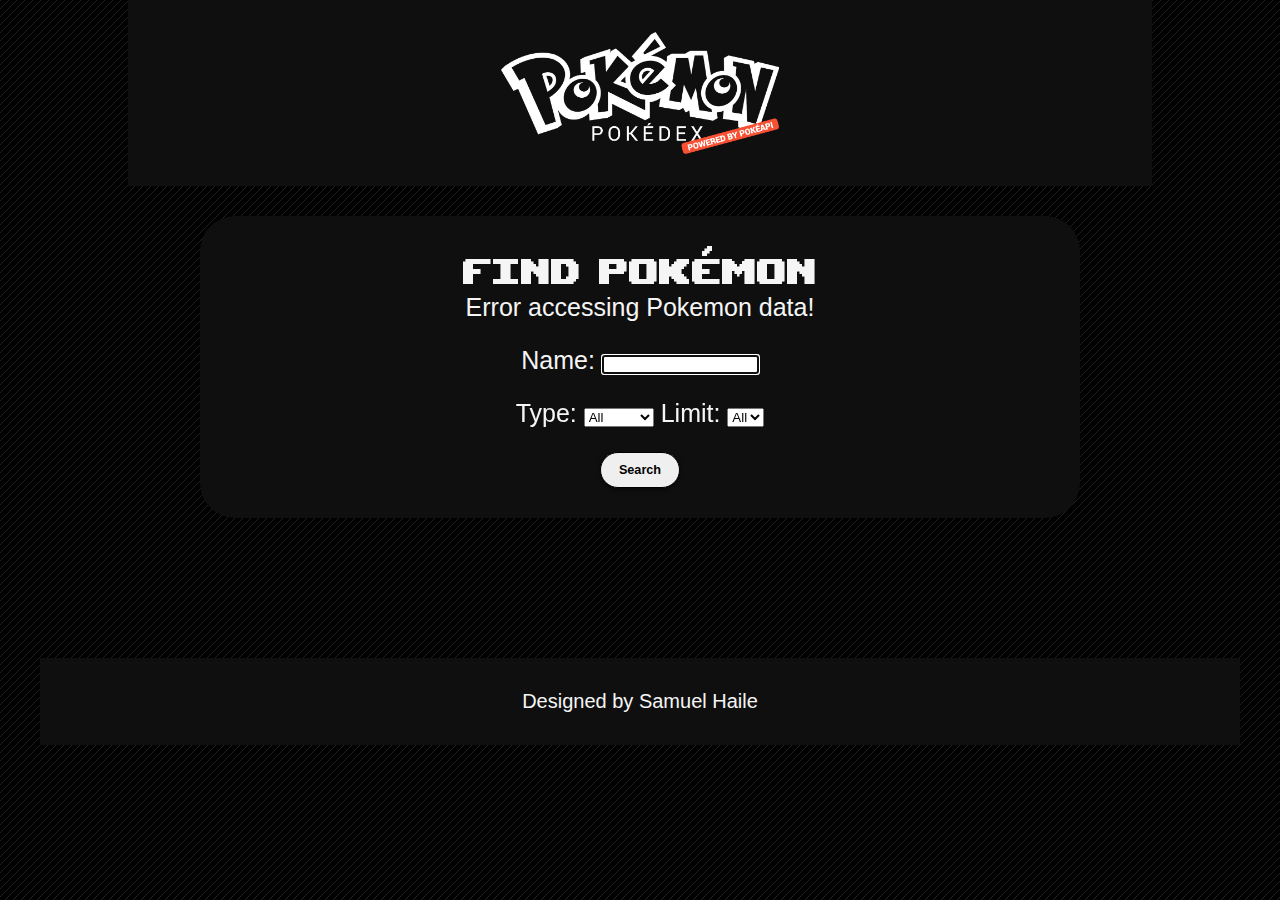
<file: index.html>
<!DOCTYPE html>
<html lang="en">

<head>
  <meta charset="utf-8">
  <link rel="stylesheet" type="text/css" href="styles/style.css">
  <script src="js/main.js"></script>
  <title>Pokédex</title>
</head>

<body>
  <main id="page">

    <header>
      <img id="logo" src="media/images/pokemon.png" title="Pokémon Logo">
    </header>

    <section>
      <h1>Find Pokémon</h1>
      <div id="content">
        <p id="result"></p>
        <div id="search">
          <br>
          <p>Name: <input id="searchBar" type="text" size="17" maxlength="17" autofocus=""></p>
          <div id="filters">
            <br>
            <p>Type:
              <select id="type">
                <option value="1">Normal</option>
                <option value="2">Fighting</option>
                <option value="3">Flying</option>
                <option value="4">Poison</option>
                <option value="5">Ground</option>
                <option value="6">Rock</option>
                <option value="7">Bug</option>
                <option value="8">Ghost</option>
                <option value="9">Steel</option>
                <option value="10">Fire</option>
                <option value="11">Water</option>
                <option value="12">Grass</option>
                <option value="13">Electric</option>
                <option value="14">Psychic</option>
                <option value="15">Ice</option>
                <option value="16">Dragon</option>
                <option value="17">Dark</option>
                <option value="18">Fairy</option>
                <option value="all" selected="">All</option>
              </select>
              Limit:
              <select id="limit">
                <option value="5">5</option>
                <option value="10">10</option>
                <option value="25">25</option>
                <option value="50">50</option>
                <option value="all" selected="">All</option>
              </select>
            </p>
            <br>
            <button type="button" id="submit">Search</button>
          </div>
        </div>
      </div>
    </section>

    <div id="info"></div>

    <footer>
      <p>Designed by Samuel Haile </p>
    </footer>

  </main>
</body>

</html>
</file>
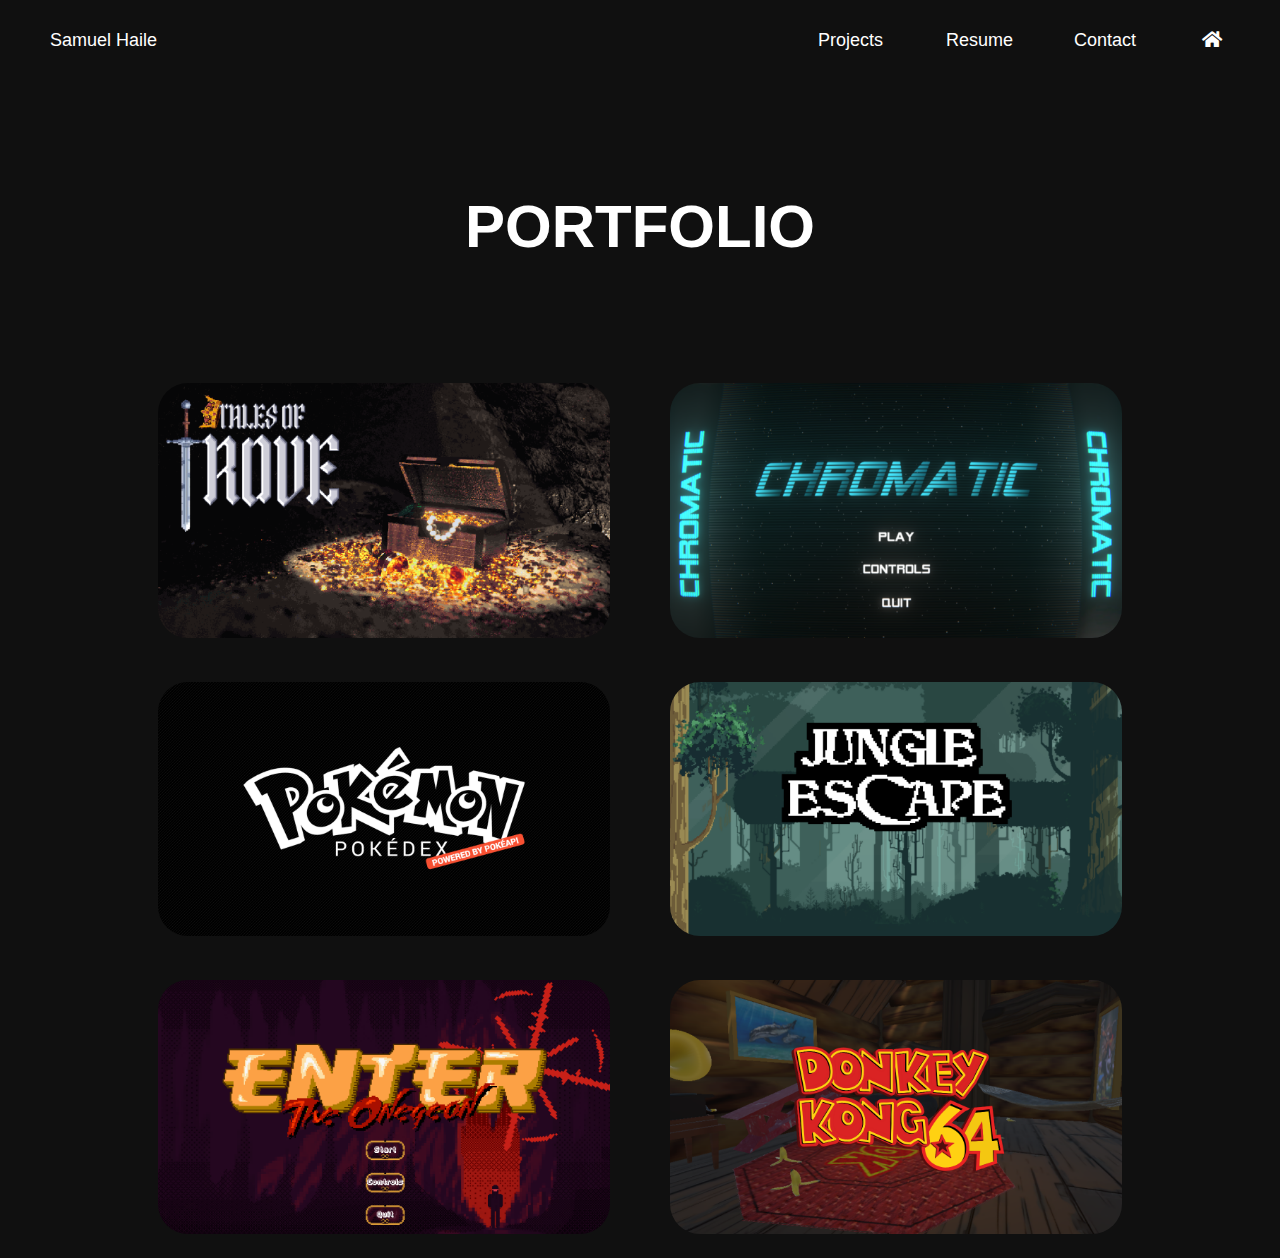
<file: PortfolioWebsite/Portfolio/portfolio.html>
<!DOCTYPE html>
<html lang="en">

<head>
    <meta charset="UTF-8">
    <meta http-equiv="X-UA-Compatible" content="IE=edge">
    <meta name="viewport" content="width=device-width, initial-scale=1.0">
    <link rel="stylesheet" href="https://cdnjs.cloudflare.com/ajax/libs/font-awesome/5.15.4/css/all.min.css"
        integrity="sha512-1ycn6IcaQQ40/MKBW2W4Rhis/DbILU74C1vSrLJxCq57o941Ym01SwNsOMqvEBFlcgUa6xLiPY/NS5R+E6ztJQ=="
        crossorigin="anonymous" referrerpolicy="no-referrer" />
    <link rel="stylesheet" href="../css/smallNav.css">
    <link rel="stylesheet" href="../css/portfolioStyle.css">
    <link rel="stylesheet" href="../css/fontStyle.css">
    <script src="../js/main.js"></script>
    <title>Projects</title>
</head>

<body>

    <!--
    <div id="light" class="white_content"><a href="javascript:void(0)"
        onclick="document.getElementById('light').style.display='none';document.getElementById('fade').style.display='none';">X</a>
        <div id="proj1">
            <h1>Tales Of Trove</h1>
            <p>Genre: Adventure, Platform, Exploration</p>
            <a href="Project1/proj1.html"> See More!</a>
        </div>
        <div id="fade" class="black_overlay"></div>
    </div> -->

    <!-- #region NavBar for Phones-->
    <div id="mySidepanel" class="sidepanel">
        <a href="javascript:void(0)" class="closebtn" onclick="closeNav()">×</a>
        <div class="five"><a href="../index.html"><i class="fa fa-home"></i></a></div>
        <div class="three"><a href="../media/Haile_Samuel_Resume.pdf">Resume</a></div>
        <div class="four"><a href="../Contact/contact.html">Contact</a></div>
    </div>

    <div class="headers">
        <div>
            <h3 style="padding: 14px 10px;">Samuel Haile</h3>
        </div>
        <div><button class="openbtn" onclick="openNav()">☰</button> </div>
    </div>
    <!-- #endregion -->

    <div class="container">

        <div class="links">
            <div class="one">Samuel Haile</div>
            <div class="two"><a href="portfolio.html">Projects</a></div>
            <div class="three"><a href="../media/Haile_Samuel_Resume.pdf">Resume</a></div>
            <div class="four"><a href="../Contact/contact.html">Contact</a></div>
            <div class="five"><a href="../index.html"><i class="fa fa-home"></i></a></div>
        </div>

        <h1>PORTFOLIO</h1>

        <!-- #region Project 1 & 2-->
        <div class="project">
            <div class="div1">
                <div class="img__wrap">
                    <img class="img__img" src="project1/media/Game1/TitleScreen.png" />
                    <a href="project1/proj1.html">
                        <p class="img__description"> <span style="font-family: 'Pekora';"> Game
                            </span>
                            <br>
                            Tales of Trove
                        </p>
                    </a>
                </div>
            </div>
            <div class="div2">
                <div class="img__wrap">
                    <img class="img__img" src="project2/media/Game2/TitleScreen.png" />
                    <a href="project2/proj2.html">
                        <p class="img__description"> <span style="font-family: 'Pekora';"> Game
                            </span>
                            <br>
                            Chromatic
                        </p>
                    </a>
                </div>
            </div>
        </div>
        <!-- #endregion -->

        <!-- #region Project 3 & 4-->
        <div class="project">
            <div class="div1">
                <div class="img__wrap">
                    <img class="img__img" src="project3/media/TitleScreen.png" />
                    <a href="project3/proj3.html">
                        <p class="img__description"> <span style="font-family: 'Pekora';"> Web App
                            </span>
                            <br>
                            Pokedex API
                        </p>
                    </a>
                </div>
            </div>
            <div class="div2">
                <div class="img__wrap">
                    <img class="img__img" src="project4/media/TitleScreen.png" />
                    <a href="project4/proj4.html">
                        <p class="img__description"> <span style="font-family: 'Pekora';"> Game </span>
                            <br>
                            Jungle Escape
                        </p>
                    </a>
                </div>
            </div>
        </div>
        <!-- #endregion -->

        <!-- #region Project 5 & 6-->
        <div class="project">
            <div class="div1">
                <div class="img__wrap">
                    <img class="img__img" src="project5/media/TitleScreen.png" />
                    <a href="project5/proj5.html">
                        <p class="img__description"> <span style="font-family: 'Pekora';"> Game
                            </span>
                            <br>
                            Enter the Onegeon
                        </p>
                    </a>
                </div>
            </div>
            <div class="div2">
                <div class="img__wrap">
                    <img class="img__img" src="project6/media/TitleScreen.png" />
                    <a href="project6/proj6.html">
                        <p class="img__description"> <span style="font-family: 'Pekora';"> 3D
                            </span>
                            <br>
                            DK 64 3D Model
                        </p>
                    </a>
                </div>
            </div>
        </div>


        <!-- #endregion -->

        <!-- #region Project 6 & 7
        <div class="project">
            <div class="div1">
                <div class="img__wrap">
                    <a href="https://placeholder.com"><img src="https://via.placeholder.com/1270x720"></a>
                    <a href="#">
                        <p class="img__description"> <span style="font-family: 'Pekora';"> Game
                            </span>
                            <br>
                            Enter the Onegeon
                        </p>
                    </a>
                </div>
            </div>
            <div class="div2">
                <div class="img__wrap">
                    <a href="https://placeholder.com"><img src="https://via.placeholder.com/1270x720"></a>
                    <a href="#">
                        <p class="img__description"> <span style="font-family: 'Pekora';"> Game </span>
                            <br>
                            202 Project2
                        </p>
                    </a>
                </div>
            </div>
        </div>
        #endregion -->
</body>

</html>
</file>
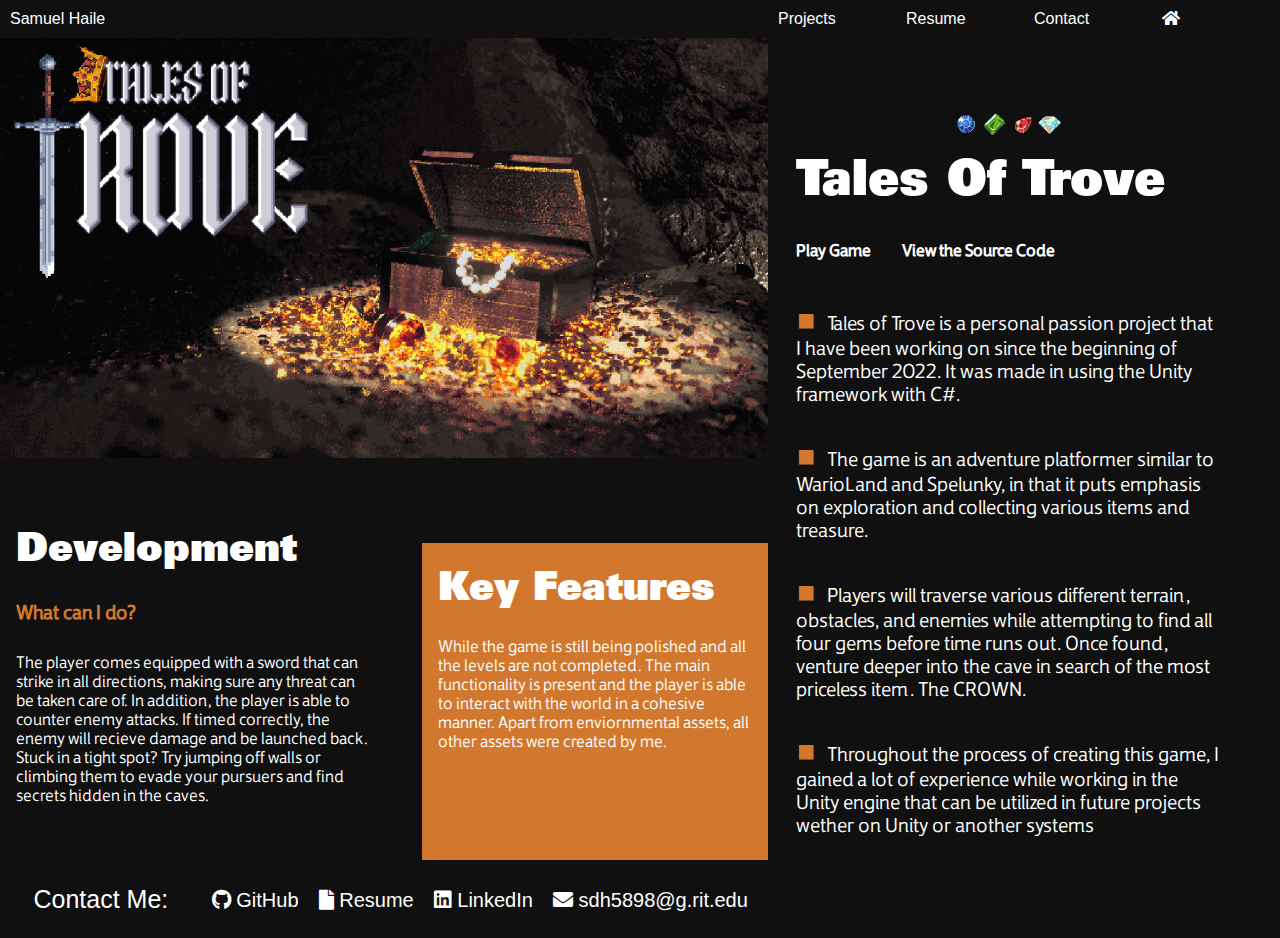
<file: PortfolioWebsite/Portfolio/project1/proj1.html>
<!DOCTYPE html>
<html lang="zxx">

<head>
    <meta charset="UTF-8">
    <meta http-equiv="X-UA-Compatible" content="IE=edge">
    <meta name="viewport" content="width=device-width, initial-scale=1.0">
    <link rel="stylesheet" href="https://cdnjs.cloudflare.com/ajax/libs/font-awesome/5.15.4/css/all.min.css"
        integrity="sha512-1ycn6IcaQQ40/MKBW2W4Rhis/DbILU74C1vSrLJxCq57o941Ym01SwNsOMqvEBFlcgUa6xLiPY/NS5R+E6ztJQ=="
        crossorigin="anonymous" referrerpolicy="no-referrer" />
    <link rel="stylesheet" href="proj1Style.css">
    <link rel="stylesheet" href="../../css/smallNav.css">
    <link rel="stylesheet" href="../../css/fontStyle.css">
    <script src="../../js/main.js"></script>
    <title>TalesOfTrove</title>


</head>

<body>

    <!--#region Smaller Screen Nav-->
    <div id="mySidepanel" class="sidepanel">
        <a href="javascript:void(0)" class="closebtn" onclick="closeNav()">×</a>
        <div class="five"><a href="../../index.html"><i class="fa fa-home"></i></a></div>
        <a href="../portfolio.html">Projects</a>
        <a href="../../media/Haile_Samuel_Resume.pdf">Resume</a>
        <a href="../../Contact/contact.html">Contact</a>
    </div>
    <div class="headers">
        <div>
            <h3 style="padding-left: 20px;">Samuel Haile</h3>
        </div>
        <div><button class="openbtn" onclick="openNav()">☰</button> </div>
    </div>
    <!-- #endregion -->


    <div id="page-container">
        <div id="content-wrap">
            <div class="navigation">
                <div class="one">Samuel Haile</div>
                <div class="two"><a href="../portfolio.html">Projects</a></div>
                <div class="three"><a href="../../media/Haile_Samuel_Resume.pdf">Resume</a></div>
                <div class="four"><a href="../../Contact/contact.html">Contact</a></div>
                <div class="five"><a href="../index.html"><i class="fa fa-home"></i></a></div>
            </div>

            <div id="wrapper">
                <header>
                    <div class="image">
                        <img style="margin-bottom: 20px;" src="media/Game1/TitleScreen.png" alt="Video Game cover art">
                    </div>
                </header>


                <article>
                    <section class id="key_features">
                        <h1>Key Features</h1>
                        <p>While the game is still being polished and all the levels are not completed. The main
                            functionality is present and the player is able to interact with the world in a cohesive
                            manner.
                            Apart
                            from enviornmental assets, all other assets were created by me.</p>
                    </section>
                </article>

                <section>
                    <section class id="development">
                        <div class="articleTwo">
                            <h1>Development</h1>
                            <h3 style="color: rgb(209, 120, 46);">What can I do?</h3>
                            <p>The player comes equipped with a sword that can strike in all directions, making sure any
                                threat
                                can
                                be taken care of. In addition, the player is able to counter enemy attacks. If timed
                                correctly,
                                the
                                enemy will recieve damage and be launched back. Stuck in a tight spot? Try jumping off
                                walls or
                                climbing them to evade your pursuers and find secrets hidden in the caves.</p>
                        </div>
                    </section>
                </section>

                <aside>
                    <img src="media/Game1/gems.png" alt="Image of game collectibles" width="100" height="30">
                    <h1 style="font-size: 50px;">Tales Of Trove</h1>
                    <h4><a href="Pokedex/index.html">Play Game</a> &emsp; <a href="https://github.com/Sam-Haile/PokedexWebsite" target="_blank"> View the Source Code</a>
                    </h4>
                    <ul class="redSquares">
                        <li>Tales of Trove is a personal passion project that I have been working on since the beginning
                            of
                            September 2022. It was made in using the Unity framework with C#.</li><br>
                        <li>The game is an adventure platformer similar to WarioLand and Spelunky, in that it puts
                            emphasis on
                            exploration and collecting various items and treasure.</li><br>
                        <li>Players will traverse various different terrain, obstacles, and enemies while attempting to
                            find all
                            four gems before time runs out. Once found, venture deeper into the cave in search of the
                            most
                            priceless item. The CROWN. </li><br>
                        <li>Throughout the process of creating this game, I gained a lot of experience while working in
                            the
                            Unity engine that can be utilized in future projects wether on Unity or another systems</li>
                        <br>
                    </ul>
                </aside>

            </div>
            
            <footer id="footer">
                <div class="text"><small>Contact Me: </small></div>
                <div class="link1"><a href="https://github.com/Sam-Haile"><i class="fab fa-github"></i>
                        GitHub</a></div>
                <div class="link2"><a href="../../media/Haile_Samuel_Resume.pdf"><i class="fa fa-regular fa-file"></i>
                        Resume</a></div>
                <div class="link3"><a href="https://www.linkedin.com/in/samuel-haile-77140021b/"><i
                            class="fab fa-linkedin"></i></i> LinkedIn</a></div>
                <div class="link4"><a href="mailto:sdh5898@g.rit.edu"><i class="fa fa-solid fa-envelope"></i>
                        sdh5898@g.rit.edu</a></div>
            </footer>
        </div>
    </div>

</body>

</html>
</file>
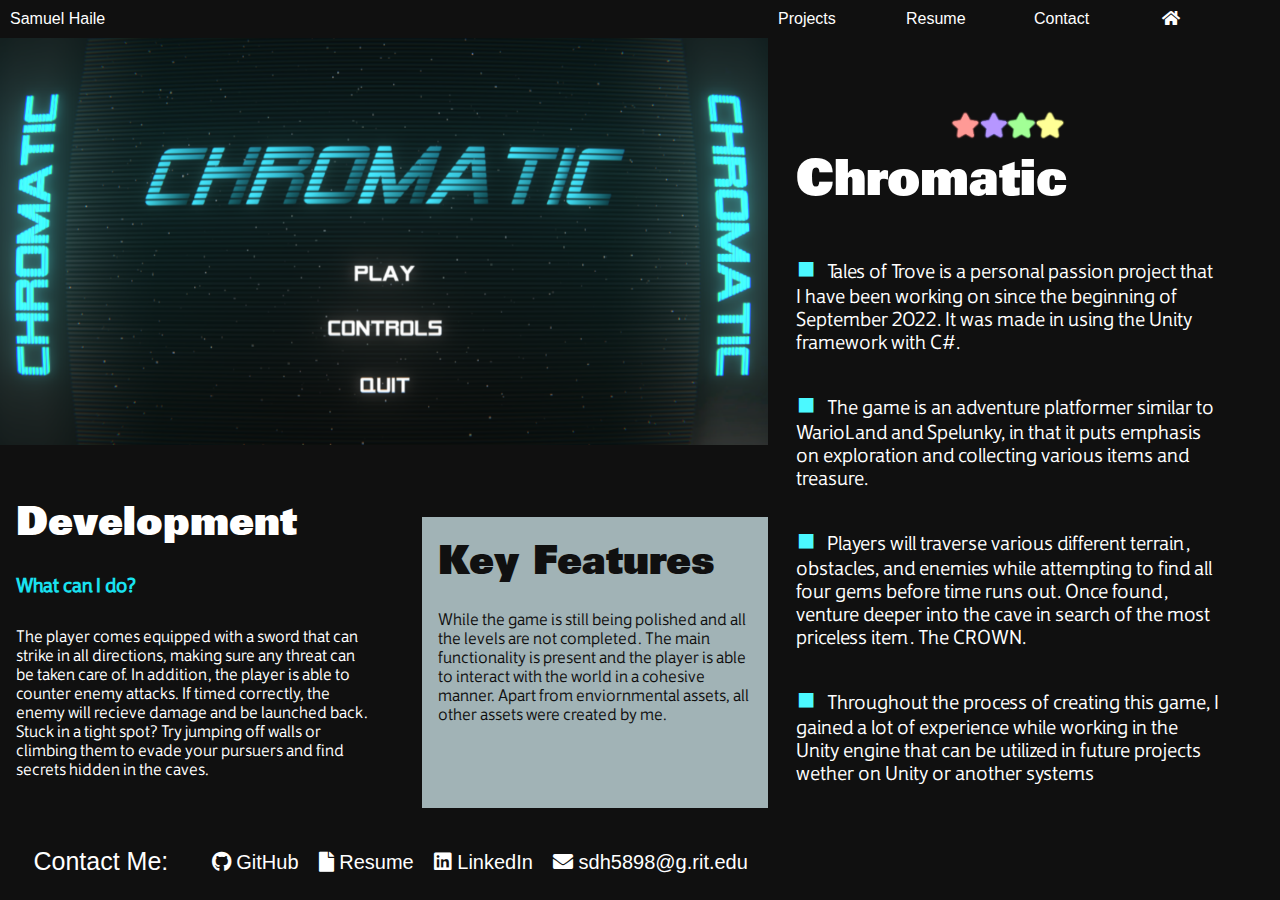
<file: PortfolioWebsite/Portfolio/project2/proj2.html>
<!DOCTYPE html>
<html lang="zxx">

<head>
    <meta charset="UTF-8">
    <meta http-equiv="X-UA-Compatible" content="IE=edge">
    <meta name="viewport" content="width=device-width, initial-scale=1.0">
    <link rel="stylesheet" href="https://cdnjs.cloudflare.com/ajax/libs/font-awesome/5.15.4/css/all.min.css"
        integrity="sha512-1ycn6IcaQQ40/MKBW2W4Rhis/DbILU74C1vSrLJxCq57o941Ym01SwNsOMqvEBFlcgUa6xLiPY/NS5R+E6ztJQ=="
        crossorigin="anonymous" referrerpolicy="no-referrer" />
    <link rel="stylesheet" href="stylesProj2.css">
    <link rel="stylesheet" href="../../css/smallNav.css">
    <link rel="stylesheet" href="../../css/fontStyle.css">
    <script src="../../js/main.js"></script>
    <title>TalesOfTrove</title>


</head>

<body>

    <!--#region Smaller Screen Nav-->
    <div id="mySidepanel" class="sidepanel">
        <a href="javascript:void(0)" class="closebtn" onclick="closeNav()">×</a>
        <a href="../ProjectsPage/project1/index.html">About</a>
        <a href="#">Projects</a>
        <a href="#">Resume</a>
        <a href="#">Contact</a>
    </div>
    <div class="headers">
        <div>
            <h3 style="padding-left: 20px;">Samuel Haile</h3>
        </div>
        <div><button class="openbtn" onclick="openNav()">☰</button> </div>
    </div>
    <!-- #endregion -->

    <div id="page-container">

        <!-- #region Header-->
        <div id="content-wrap">
            <div class="navigation">
                <div class="one">Samuel Haile</div>
                <div class="two"><a href="../portfolio.html">Projects</a></div>
                <div class="three"><a href="../../media/Haile_Samuel_Resume.pdf">Resume</a></div>
                <div class="four"><a href="../../Contact/contact.html">Contact</a></div>
                <div class="five"><a href="../../index.html"><i class="fa fa-home"></i></a></div>
            </div>
            <!-- #endregion -->

            <div id="wrapper">
                <header>
                    <div class="image">
                        <img style="margin-bottom: 20px;" src="media/Game2/TitleScreen.png" alt="Video Game cover art">
                    </div>
                </header>


                <article>
                    <section class id="key_features">
                        <h1>Key Features</h1>
                        <p>While the game is still being polished and all the levels are not completed. The main
                            functionality is present and the player is able to interact with the world in a cohesive
                            manner.
                            Apart
                            from enviornmental assets, all other assets were created by me.</p>
                    </section>
                </article>

                <section>
                    <section class id="development">
                        <div class="articleTwo">
                            <h1>Development</h1>
                            <h3 style="color: rgb(25, 226, 240);">What can I do?</h3>
                            <p>The player comes equipped with a sword that can strike in all directions, making sure any
                                threat
                                can
                                be taken care of. In addition, the player is able to counter enemy attacks. If timed
                                correctly,
                                the
                                enemy will recieve damage and be launched back. Stuck in a tight spot? Try jumping off
                                walls or
                                climbing them to evade your pursuers and find secrets hidden in the caves.</p>
                        </div>
                    </section>
                </section>

                <aside>
                    <img src="media/Game2/gems.png" alt="Image of game collectibles" width="100" height="30">
                    <h1 style="font-size: 50px;">Chromatic</h1>
                    <ul class="redSquares">
                        <li>Tales of Trove is a personal passion project that I have been working on since the beginning
                            of
                            September 2022. It was made in using the Unity framework with C#.</li><br>
                        <li>The game is an adventure platformer similar to WarioLand and Spelunky, in that it puts
                            emphasis on
                            exploration and collecting various items and treasure.</li><br>
                        <li>Players will traverse various different terrain, obstacles, and enemies while attempting to
                            find all
                            four gems before time runs out. Once found, venture deeper into the cave in search of the
                            most
                            priceless item. The CROWN. </li><br>
                        <li>Throughout the process of creating this game, I gained a lot of experience while working in
                            the
                            Unity engine that can be utilized in future projects wether on Unity or another systems</li>
                        <br>
                    </ul>
                </aside>

            </div>
            <footer id="footer">
                <div class="text"><small>Contact Me: </small></div>
                <div class="link1"><a href="https://github.com/Sam-Haile"><i class="fab fa-github"></i>
                        GitHub</a></div>
                <div class="link2"><a href="media/Haile_Samuel_Resume.pdf"><i class="fa fa-regular fa-file"></i>
                        Resume</a></div>
                <div class="link3"><a href="https://www.linkedin.com/in/samuel-haile-77140021b/"><i
                            class="fab fa-linkedin"></i></i> LinkedIn</a></div>
                <div class="link4"><a href="mailto:sdh5898@g.rit.edu"><i class="fa fa-solid fa-envelope"></i>
                        sdh5898@g.rit.edu</a></div>
            </footer>
        </div>
    </div>

</body>

</html>
</file>
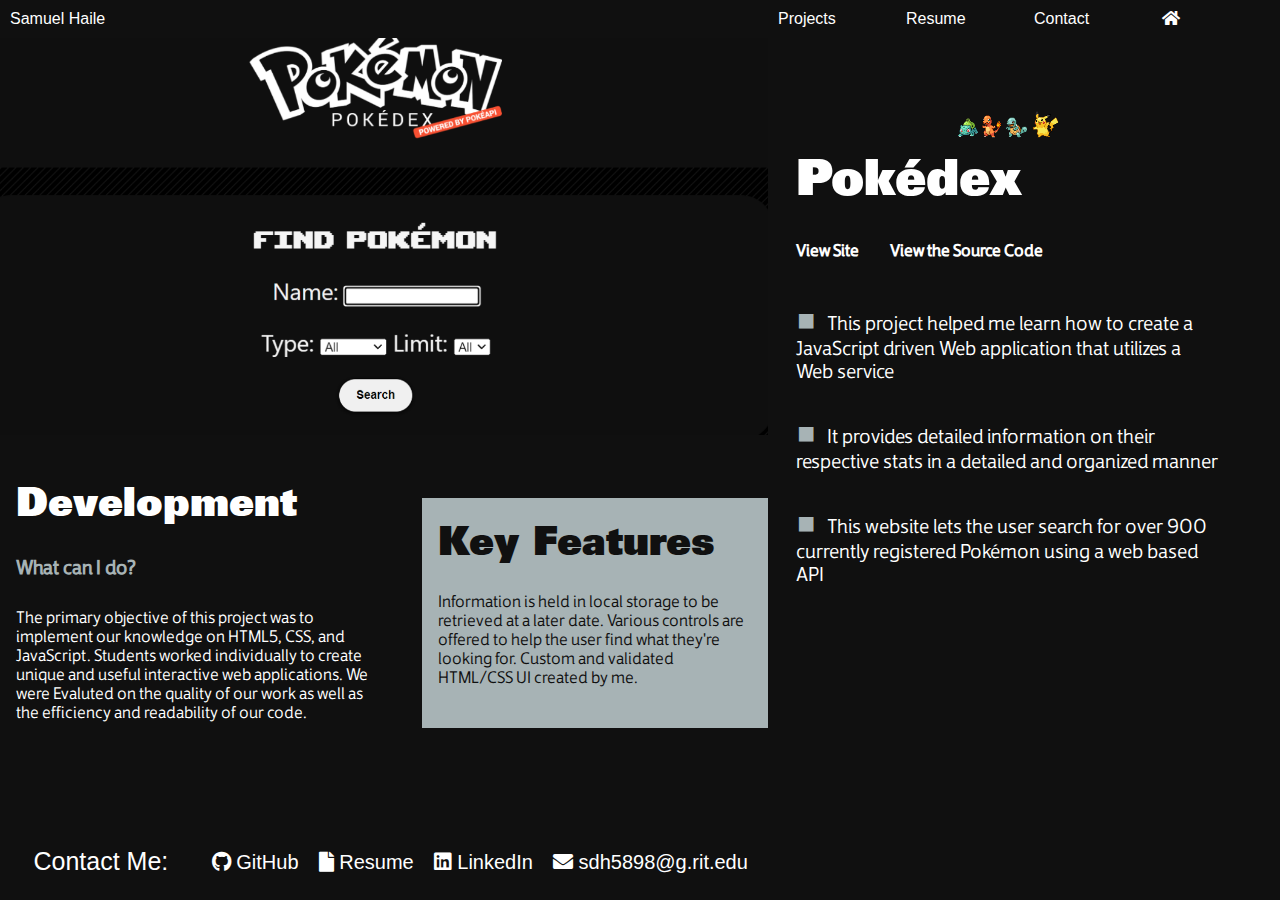
<file: PortfolioWebsite/Portfolio/project3/proj3.html>
<!DOCTYPE html>
<html lang="zxx">

<head>
    <meta charset="UTF-8">
    <meta http-equiv="X-UA-Compatible" content="IE=edge">
    <meta name="viewport" content="width=device-width, initial-scale=1.0">
    <link rel="stylesheet" href="https://cdnjs.cloudflare.com/ajax/libs/font-awesome/5.15.4/css/all.min.css"
        integrity="sha512-1ycn6IcaQQ40/MKBW2W4Rhis/DbILU74C1vSrLJxCq57o941Ym01SwNsOMqvEBFlcgUa6xLiPY/NS5R+E6ztJQ=="
        crossorigin="anonymous" referrerpolicy="no-referrer" />
    <link rel="stylesheet" href="stylesProj3.css">
    <link rel="stylesheet" href="../../css/smallNav.css">
    <link rel="stylesheet" href="../../css/fontStyle.css">
    <script src="../../js/main.js"></script>
    <title>Pokedex</title>


</head>

<body>

    <!--#region Smaller Screen Nav-->
    <div id="mySidepanel" class="sidepanel">
        <a href="javascript:void(0)" class="closebtn" onclick="closeNav()">×</a>
        <a href="../ProjectsPage/project1/index.html">About</a>
        <a href="#">Projects</a>
        <a href="#">Resume</a>
        <a href="#">Contact</a>
    </div>
    <div class="headers">
        <div>
            <h3 style="padding-left: 20px;">Samuel Haile</h3>
        </div>
        <div><button class="openbtn" onclick="openNav()">☰</button> </div>
    </div>
    <!-- #endregion -->

    <div id="page-container">

        <!-- #region Header-->
        <div id="content-wrap">
            <div class="navigation">
                <div class="one">Samuel Haile</div>
                <div class="two"><a href="../portfolio.html">Projects</a></div>
                <div class="three"><a href="../../media/Haile_Samuel_Resume.pdf">Resume</a></div>
                <div class="four"><a href="../../Contact/contact.html">Contact</a></div>
                <div class="five"><a href="../../index.html"><i class="fa fa-home"></i></a></div>
            </div>
            <!-- #endregion -->

            <div id="wrapper">
                <header>
                    <div class="image">
                      <a href="Pokedex/index.html"><img style="margin-bottom: 20px;" src="media/Alt_TitleScreen.png" alt="Web App Cover"></a>  
                    </div>
                </header>


                <article>
                    <section class id="key_features">
                        <h1>Key Features</h1>
                        <p>Information is held in local storage to be retrieved at a later date. Various controls are
                            offered to
                            help the user find what they're looking for. Custom and validated HTML/CSS UI created by me.
                        </p>
                    </section>
                </article>

                <section>
                    <section class id="development">
                        <div class="articleTwo">
                            <h1>Development</h1>
                            <h3 style="color: rgb(167, 179, 181);">What can I do?</h3>
                            <p>The primary objective of this project was to implement our knowledge on HTML5, CSS, and
                                JavaScript. Students worked individually to create unique and useful interactive web
                                applications. We were Evaluted on the quality of our work as well as the efficiency and
                                readability of our code.</p>
                        </div>
                    </section>
                </section>

                <aside>
                    <img src="media/pokemon.png" alt="Image of game collectibles" height="30">
                    <h1 style="font-size: 50px;">Pokédex</h1>
                    <h4><a href="Pokedex/index.html">View Site</a> &emsp; <a href="https://github.com/Sam-Haile/PokedexWebsite" target="_blank"> View the Source Code</a>
                    </h4>
                    <ul class="redSquares">
                        <li>This project helped me learn how to create a JavaScript driven Web application that utilizes
                            a Web service</li><br>
                        <li>It provides detailed information on their respective stats in a detailed and organized
                            manner</li><br>
                        <li>This website lets the user search for over 900 currently registered Pokémon using a web
                            based
                            API</li><br>

                        <br>
                    </ul>
                </aside>

            </div>
            <footer id="footer">
                <div class="text"><small>Contact Me: </small></div>
                <div class="link1"><a href="https://github.com/Sam-Haile"><i class="fab fa-github"></i>
                        GitHub</a></div>
                <div class="link2"><a href="../../media/Haile_Samuel_Resume.pdf"><i class="fa fa-regular fa-file"></i>
                        Resume</a></div>
                <div class="link3"><a href="https://www.linkedin.com/in/samuel-haile-77140021b/"><i
                            class="fab fa-linkedin"></i></i> LinkedIn</a></div>
                <div class="link4"><a href="mailto:sdh5898@g.rit.edu"><i class="fa fa-solid fa-envelope"></i>
                        sdh5898@g.rit.edu</a></div>
            </footer>
        </div>
    </div>

</body>

</html>
</file>
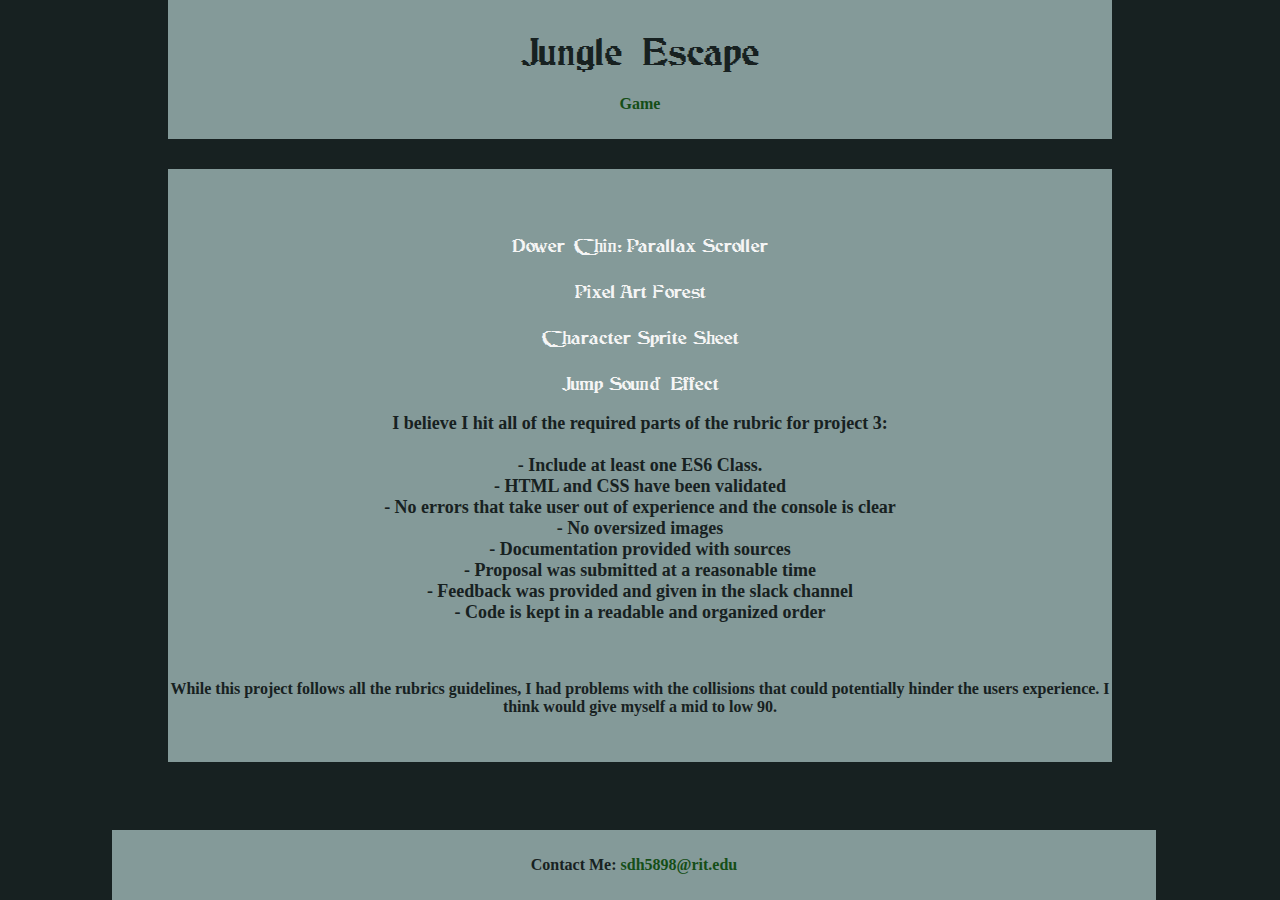
<file: PortfolioWebsite/Portfolio/project4/JungleEscape/doc.html>
<!DOCTYPE html>
<html lang="en">

<head>
    <meta charset="UTF-8">
    <meta http-equiv="X-UA-Compatible" content="IE=edge">
    <meta name="viewport" content="width=device-width, initial-scale=1.0">
    <title>Documentation</title>
    <link rel="stylesheet" href="styles/styles.css">

</head>

<body>
    <main>
        <header>
            <div class="div1">
                <h1>Jungle Escape</h1>
                <p><a href="project.html">Game</a></p>
            </div>
        </header>

        <section>
            <h1 style="color: #849a99">Sources</h1>
            <a style="color: whitesmoke;" href="https://www.youtube.com/watch?v=vaGqPL8fE1U&t=1s">Dower Chin: Parallax
                Scroller</a><br><br>
            <a style="color: whitesmoke;" href="https://edermunizz.itch.io/pixel-art-forest">Pixel Art
                Forest</a><br><br>
            <a style="color: whitesmoke;"
                href="https://craftpix.net/freebies/free-3-character-sprite-sheets-pixel-art/">Character Sprite
                Sheet</a><br><br>
            <a style="color: whitesmoke;" href="https://pixabay.com/sound-effects/search/jump/">Jump Sound Effect</a>
            <p style="font-size: 18px;">I believe I hit all of the required parts of the rubric for project 3: <br><br>
                - Include at least one ES6 Class.<br>
                - HTML and CSS have been validated<br>
                - No errors that take user out of experience and the console is clear<br>
                - No oversized images<br>
                - Documentation provided with sources<br>
                - Proposal was submitted at a reasonable time<br>
                - Feedback was provided and given in the slack channel<br>
                - Code is kept in a readable and organized order
            </p>
            <br>
            <p>While this project follows all the rubrics guidelines, I had problems with the collisions that could
                potentially hinder the users experience. I think would give myself a mid to low 90.</p>
        </section>

        <footer>
            <div class="div3">
                <p>Contact Me: <a href="mailto:sdh5898@rit.edu">sdh5898@rit.edu</a></p>
            </div>
        </footer>
    </main>
</body>

</html>
</file>
<file: styles/style.css>
* {
  padding: 0;
  margin: 0;
  scroll-behavior: smooth;
}

html {
  font-family: 'upheavtt';
}

body {
  background-image: url('../media/images/background.png');
  z-index: -999;
  color: whitesmoke;
}

@font-face {
  src: url('../media/upheavtt.ttf');
  font-family: 'upheavtt';
  font-weight: bold;
  font-style: normal;
}

#page {
  display: grid;
  width: 100%;
  height: 250px;
  grid-template-areas:
    "head"
    "main"
    "content"
    "foot";
  grid-template-rows: auto 1fr auto auto;
  grid-template-columns: auto;
}

#page>header {
  grid-area: head;
  padding: 2rem 3rem;
  background: rgb(15, 15, 15);
  display: flex;
  justify-content: center;
  margin: 0px 10%;
}

header>img {
  width: 30%;
}

#page>section {
  border-radius: 35px;
  background: rgb(15, 15, 15);
  padding: 30px;
  height: auto;
  margin: 30px 200px;
  text-align: center;
  color: whitesmoke;
  font-size: 25px;
}

#page>main {
  grid-area: main;
  grid-area: content;
  display: flex;
  justify-content: center;
  text-align: center;
  flex-wrap: wrap;
  margin: 4px 100px;
}

#info {
  display: flex;
  justify-content: center;
  flex-wrap: wrap;
  padding: 50px;
  text-align: center;
  font-size: 10px;
  color: whitesmoke;
}

.entry {
  display: flex;
  justify-content: center;
}

.entry #stats {
  font-size: 20px;
  text-align: left;
}

.entry #pokemon {
  justify-content: center;
  padding: 70px 40px;
}

.entry #input {
  text-align: right;
}

.result {
  margin: 10px;
}

#page>footer {
  grid-area: foot;
  padding: 30px;
  margin: 10px 40px;
  padding: 2rem 3rem;
  background: rgb(15, 15, 15);
  display: flex;
  color: whitesmoke;
  font-size: 20px;
  justify-content: space-around;
}

a:link,
a:visited,
a:hover,
a:active {
  color: rgb(0, 0, 0);
  text-decoration: none;
}

#name {
  padding: 10px;
  font-size: 30px;
}

button {
  display: inline-block;
  cursor: pointer;
  box-shadow: rgba(0, 0, 0, 0.6) 0px 1px 4px;
  font-size: 9.5pt;
  font-weight: bold;
  color: rgb(0, 0, 0);
  font-family: sans-serif;
  border-style: solid;
  border-width: 1px;
  border-radius: 50px;
  padding: 10px 18px;
  text-decoration: none;
}

button:hover {
  background: #ffffff;
}

button:active {
  box-shadow: 0 0 6px rgba(0, 0, 0, .6);
}

button:focus {
  outline: 0;
}

h1,
a,
h2 {
  justify-self: center;
}

p{
  font-family:'Segoe UI', Tahoma, Geneva, Verdana, sans-serif;
}
</file>
<file: PortfolioWebsite/css/smallNav.css>
@font-face {
    src: url('../media/Pekora\ Light.otf');
    font-family: 'Pekora';
    font-weight: normal;
    font-style: normal;
}

.mySidepanel {
    display: none;
    transform: scale(0);
}

.sidepanel {
    display: none;
    transform: scale(0);
}

.headers {
    display: none;
    transform: scale(0);
}

@media (max-width: 760px) {

    .headers {
        font-family: 'Pekora';
        transform: scale(1);
        display: grid;
        text-align: right;
        background-color: rgb(16, 16, 16);
        grid-template-columns: 30% 65%;
        grid-auto-rows: 1fr;
        gap: 0px 0px;
        grid-auto-flow: row;
    }

    .sidepanel {
        display: inline-block;
        width: 0;
        transform: scale(1);
        position: fixed;
        z-index: 1;
        height: 100vh;
        top: 0;
        right: 0;
        background-color: #111;
        overflow-x: hidden;
        transition: .5s;
        padding-top: 60px;
    }

    .sidepanel a {
        padding: 8px 8px 8px 32px;
        text-decoration: none;
        font-family: 'Pekora';
        font-size: 25px;
        color: #ffffff;
        display: block;
        transition: 0.3s;
    }

    .sidepanel a:hover {
        color: rgb(75, 255, 165);
    }

    .sidepanel .closebtn {
        position: absolute;
        top: 0;
        right: 25px;
        font-size: 36px;
    }

    .openbtn {
        font-size: 20px;
        cursor: pointer;
        background-color: #111;
        color: white;
        padding: 10px 15px;
        border: none;
    }

    .openbtn:hover {
        background-color: #444;
    }

    button {
        text-align: right;
    }

    .links {
        transform: translate(999px);
    }
}
</file>
<file: PortfolioWebsite/css/portfolioStyle.css>
* {
    margin: 0;
    padding: 0;
    border: 0;
}

html,
body {
    background-color: rgb(16, 16, 16);
    color: white;
}

img {
    width: 100%;
    height: 100%;
    object-fit: cover;
    border-radius: 30px;

}

h1 {
    padding-bottom: 8%;
    padding-top: 15%;
    text-align: center;
    font-size: 60px;
    text-transform: uppercase;
    font-family: 'Gill Sans', 'Gill Sans MT', Calibri, 'Trebuchet MS', sans-serif;
}

span,
p {
    font-size: 25px;
}

/* unvisited link */
a:link {
    color: rgb(255, 255, 255);
    text-decoration: none;
}

/* visited link */
a:visited {
    color: rgb(255, 255, 255);
    text-decoration: none;
}

/* mouse over link */
a:hover {
    color: rgb(75, 255, 165);
    text-decoration: none;
}

/* selected link */
a:active {
    color: rgb(255, 255, 255);
    text-decoration: none;
}

.black_overlay {
    display: none;
    position: fixed;
    top: 0%;
    left: 0%;
    width: 100%;
    height: 100%;
    background-color: black;
    z-index: 1001;
    -moz-opacity: 0.8;
    opacity: .80;
    filter: alpha(opacity=80);
}

.white_content {
    display: none;
    position: fixed;
    top: 25%;
    left: 25%;
    width: 50%;
    height: 50%;
    padding: 16px;
    border: 16px solid rgb(75, 255, 165);
    background-color: rgb(3, 3, 3);
    z-index: 1002;
    overflow: auto;
}

.links {
    background-color: rgb(16, 16, 16);
}

.project {
    display: grid;
    grid-template-columns: repeat(2, 50%);
    grid-template-rows: 1fr;
    grid-column-gap: 0px;
    grid-row-gap: 0px;
}

.div1,
.div2 {
    padding: 20px 30px;
}

.div1 {
    grid-area: 1 / 1 / 2 / 2;
    margin-left: 20%;
}

.div2 {
    grid-area: 1 / 2 / 2 / 3;
    margin-right: 20%;
}

/* relevant styles */
.img__wrap {
    position: relative;
}

.img__description {
    text-align: center;
    padding-top: 16%;
    font-size: 40px;
    font-family: 'univers85';
    position: absolute;
    top: 0;
    bottom: 0;
    left: 0;
    right: 0;
    background: rgba(75, 255, 165, .9);
    color: rgb(16, 16, 16);
    visibility: hidden;
    opacity: 0;
    border-radius: 30px;

    /* transition effect. not necessary */
    transition: opacity .4s, visibility .4s;
}

.img__wrap:hover .img__description {
    border-radius: 30px;
    visibility: visible;
    opacity: 1;

}

.img__wrap:hover .img__img {
    opacity: 0;
    /* transition effect. not necessary */
    transition: opacity .4s, visibility .4s;
}


@media (max-width: 760px) {

    h1 {
        font-size: 29px;
    }

    span,
    p {
        font-size: 15px;
    }

    .img__description {
        font-size: 17px;
    }

    .parent {
        display: grid;
        grid-template-columns: 1fr;
        grid-template-rows: repeat(2, 50%);
        grid-column-gap: 0px;
        grid-row-gap: 0px;
    }

    .div1,
    .div2 {
        padding: 0;
        margin-bottom: 25px;
    }

    .div1 {
        grid-area: 1 / 1 / 2 / 2;
        width: 100%;
        margin-right: 0%;
        margin-left: 50%;
    }

    .div2 {
        grid-area: 2 / 1 / 3 / 2;
        width: 100%;
        margin-left: 50%;
        margin-right: 0%;
    }

    .links {
        transform: translate(999px, 999px);
    }
}
</file>
<file: PortfolioWebsite/css/fontStyle.css>
@font-face {
    src: url('../media/Pekora\ Light.otf');
    font-family: 'Pekora';
    font-weight: normal;
    font-style: normal;
}

@font-face {
    src: url('../media/Univers\ 85\ Extra\ Black\ Regular.otf');
    font-family: 'univers85';
    font-weight: bold;
    font-style: normal;
}

@font-face {
    src: url('../media/Tanseek\ Modern\ Pro\ Arabic\ Book.otf');
    font-family: 'Tanseek';
    font-weight: normal;
    font-style: normal;
}



.links {
    grid-area: links;
    padding: 30px 50px;
    color: #ffffff;
    font-size: 18px;
    position: fixed;
    width: 100%;
    height: auto;
    display: flex;
    flex-direction: row;
    font-family: 'Gill Sans', 'Gill Sans MT', Calibri, 'Trebuchet MS', sans-serif;
    z-index: 99;
}

.one {
    flex: 6;
}

.two {
    flex: 1;
}

.three {
    flex: 1;
}

.four {
    flex: 1;
}

.five {
    flex: 1;
}
</file>
<file: PortfolioWebsite/Portfolio/project1/proj1Style.css>
html,
body {
    margin: 0;
    scroll-behavior: smooth;
    background-color: rgb(16, 16, 16);
    color: white;
}

#page-container {
    position: relative;
    min-height: 100vh;
}


@media screen and (min-width: 760px) {
    #wrapper {
        display: grid;
        grid-template-rows: auto auto auto;
        grid-template-columns: 30% 30% auto;
        grid-template-areas:
            "header header sidebar"
            "section article sidebar"
            "aboutMe aboutMe aboutMe"
            "footer footer footer"
    }
}

/*HEADER code*/
header {
    grid-area: header;
}

button {
    display: inline-block;
    margin-left: 85%;
}

small {
    color: white;
}

.headers {
    font-family: 'Pekora';
    display: grid;
    grid-template-columns: 30% auto;
    grid-auto-rows: 1fr;
    gap: 0px 0px;
    grid-auto-flow: row;
}


.sidepanel {
    width: 0;
    position: fixed;
    z-index: 1;
    height: 100%;
    top: 0;
    right: 0;
    background-color: rgb(16, 16, 16);
    overflow-x: hidden;
    transition: 0.5s;
    padding-top: 60px;
}

.sidepanel a {
    padding: 8px 8px 8px 32px;
    text-decoration: none;
    font-size: 25px;
    color: #818181;
    display: block;
    transition: 0.3s;
}

.sidepanel a:hover {
    color: #f1f1f1;
}

.sidepanel .closebtn {
    position: absolute;
    top: 0;
    right: 25px;
    font-size: 36px;
}

.openbtn {
    font-size: 20px;
    cursor: pointer;
    background-color: #111;
    color: white;
    padding: 10px 15px;
    border: none;
}

.openbtn:hover {
    background-color: #444;
}

.navigation {
    padding: 10px 10px;
    background: rgb(16, 16, 16);
    color: #ffffff;
    position: fixed;
    width: 100%;
    height: auto;
    display: flex;
    flex-direction: row;
    font-family: 'Gill Sans', 'Gill Sans MT', Calibri, 'Trebuchet MS', sans-serif;
    z-index: 99;
}

.one {
    flex: 3;
}

.two {
    flex: 1;
}

.three {
    flex: 1;
}

.four {
    flex: 1;
}

.five {
    flex: 1;
}

/* unvisited link */
a:link {
    color: rgb(255, 255, 255);
    text-decoration: none;
}

/* visited link */
a:visited {
    color: rgb(255, 255, 255);
    text-decoration: none;
}

/* mouse over link */
a:hover {
    color: rgb(209, 120, 46);
    text-decoration: none;
}

/* selected link */
a:active {
    color: rgb(255, 255, 255);
    text-decoration: none;
}

/*End of header code*/


/*DEVELOPMENT section*/
section {
    grid-area: section;
}

.section {
    margin-left: 50px;
    padding-top: 40px;
    overflow: visible;
}

/*End of development section*/


/*KEY FEATURES section*/
article {
    background-color: rgb(209, 120, 46);
    padding: 20px;
    text-align: left;
    font-weight: 300;
    grid-area: article;
    margin-left: 10%;
    margin-top: 10%;
    margin-bottom: 10%;
}

/*End of key feautures section*/

/*SIDEBAR section*/
aside {
    grid-area: sidebar;
    margin-left: 20px;
    text-align: left;
    margin-right: 10%;
    margin-top: 20%;
}


li::before {
    content: "■";
    display: inline-block;
    width: 1em;
    margin-left: 1px;
    margin-top: 10px;
    color: rgb(209, 120, 46);
}

/*end of sidbar section*/

/*FOOTER area*/
footer {
    grid-area: footer;
    text-align: left;
    font-size: 15pt;
    color: rgb(16, 16, 16);
    ;
    padding-bottom: 15px;
    font-family: 'Gill Sans', 'Gill Sans MT', Calibri, 'Trebuchet MS', sans-serif;
    display: flex;
    justify-content: left;
    width: 100vw;
    text-align: center;
}

#footer {
    background-color: rgb(16, 16, 16);
    position: absolute;
    bottom: 0;
    width: 100%;
    padding-top: 25px;
    /* Footer height */
}

#content-wrap {
    padding-bottom: 2.5rem;
}

.text {
    flex-grow: .1;
    font-size: 30px;
    position: relative;
    bottom: 8px;
}

.link1 {
    flex-grow: .03;
}

.link2 {
    flex-grow: .03;
}

.link3 {
    flex-grow: .03;
}

.link4 {
    flex-grow: .03;
}

/*end of footer*/

/*General body styling*/
section,
aside,
article {
    padding: .5rem;
    font-family: Tanseek;
    font-size: 25px;
    word-wrap: break-word;
}

p {
    justify-content: space-between;
}

h1,
h2 {
    margin-top: 0%;
    font-size: 40px;
    font-family: univers85;
}

ul {
    list-style: none;
    padding-left: 0;
    font-size: 30px;
}

/*end of styling*/


/*Images*/
img {
    object-fit: contain;
    width: 100%;
}

.image {
    display: flex;
    min-width: 100%;
    min-height: 100%;
    object-fit: contain;
    flex-wrap: wrap;
}

.secondImage img {
    transform: rotate(15deg);
    width: 100%;
    margin-left: 15%;
}

/*end of images*/


/*ABOUT ME page*/
section:nth-of-type(2) {
    grid-area: aboutMe;
    background-color: rgb(16, 16, 16);
    position: relative;
}

.flex-container {
    display: flex;
    width: 100%;
    height: 100%;
    color: white;
}


.item1>img {
    width: 250px;
}

.item1 {
    flex-grow: 0;
    padding: 30px;
    margin-left: 10%;
}

.item2 {
    flex-grow: 1;
    padding-top: 100px;
    margin-right: 10%;
    margin-left: 5%
}


/*Handles elements at smaller screen*/
@media (max-width: 760px) {

    #wrapper {
        display: grid;
        height: auto;
        grid-template-rows: auto auto auto auto auto auto;
        grid-template-areas:
            "header"
            "sidebar"
            "section"
            "article"
            "aboutMe"
            "footer"
    }

    .item1>img {
        display: none;
    }

    .item1 {
        width: 10px;
        flex-grow: 0;
        padding: 5px 0px;
    }

    .item2 {
        flex-grow: 1;
        padding-top: 50px;
        margin-right: 10%;
        margin-left: 5%
    }

    article {
        padding: 20px 40px;
        margin-top: 0px;
    }

    .image {
        margin-bottom: 90px;
    }

    aside {
        margin-top: 0%;
    }

    .secondImage {
        transform: rotate(90deg);
        width: 100%;
    }

    section {
        grid-area: section;
        padding-top: 10px;
        overflow: visible;
    }

    .secondImage img {
        transform: rotate(-90deg);
        height: 90%;
    }

    footer {
        display: flex;
        justify-content: space-around;
        width: 100px;
        font-size: 12px;
    }

    .text {
        font-size: 20px;
    }

    /*Header at smaller screen*/
    .navigation {
        display: none;
    }

    .one {
        flex: 2;
    }

    .two {
        flex: 2;
    }

    .three {
        flex: 2;
    }

    .four {
        flex: 2;
    }

    .five {
        flex: 2;
    }


}
</file>
<file: PortfolioWebsite/Portfolio/project2/stylesProj2.css>
html,
body {
    margin: 0;
    scroll-behavior: smooth;
    background-color: rgb(16, 16, 16);
    color: white;
}

#page-container {
    position: relative;
    min-height: 100vh;
}


@media screen and (min-width: 760px) {
    #wrapper {
        display: grid;
        grid-template-rows: auto auto auto;
        grid-template-columns: 30% 30% auto;
        grid-template-areas:
            "header header sidebar"
            "section article sidebar"
            "footer footer footer"
    }
}

/*HEADER code*/
header {
    grid-area: header;
}

button {
    display: inline-block;
    margin-left: 85%;
}

small {
    color: white;
}

.headers {
    font-family: 'Pekora';
    display: grid;
    grid-template-columns: 30% auto;
    grid-auto-rows: 1fr;
    gap: 0px 0px;
    grid-auto-flow: row;
}


.sidepanel {
    width: 0;
    position: fixed;
    z-index: 1;
    height: 100%;
    top: 0;
    right: 0;
    background-color: rgb(16, 16, 16);
    overflow-x: hidden;
    transition: 0.5s;
    padding-top: 60px;
}

.sidepanel a {
    padding: 8px 8px 8px 32px;
    text-decoration: none;
    font-size: 25px;
    color: #818181;
    display: block;
    transition: 0.3s;
}

.sidepanel a:hover {
    color: #f1f1f1;
}

.sidepanel .closebtn {
    position: absolute;
    top: 0;
    right: 25px;
    font-size: 36px;
}

.openbtn {
    font-size: 20px;
    cursor: pointer;
    background-color: #111;
    color: white;
    padding: 10px 15px;
    border: none;
}

.openbtn:hover {
    background-color: #444;
}

.navigation {
    padding: 10px 10px;
    background: rgb(16, 16, 16);
    color: #ffffff;
    position: fixed;
    width: 100%;
    height: auto;
    display: flex;
    flex-direction: row;
    font-family: 'Gill Sans', 'Gill Sans MT', Calibri, 'Trebuchet MS', sans-serif;
    z-index: 99;
}

.one {
    flex: 3;
}

.two {
    flex: 1;
}

.three {
    flex: 1;
}

.four {
    flex: 1;
}

.five {
    flex: 1;
}

/* unvisited link */
a:link {
    color: rgb(255, 255, 255);
    text-decoration: none;
}

/* visited link */
a:visited {
    color: rgb(255, 255, 255);
    text-decoration: none;
}

/* mouse over link */
a:hover {
    color: rgb(75, 249, 255);
    text-decoration: none;
}

/* selected link */
a:active {
    color: rgb(255, 255, 255);
    text-decoration: none;
}

/*End of header code*/


/*DEVELOPMENT section*/
section {
    grid-area: section;
}

.section {
    margin-left: 50px;
    padding-top: 40px;
    overflow: visible;
}

/*End of development section*/


/*KEY FEATURES section*/
article {
    background-color: rgb(161, 179, 182);
    color: rgb(16, 16, 16);
    padding: 20px;
    text-align: left;
    font-weight: 300;
    grid-area: article;
    margin-left: 10%;
    margin-top: 10%;
    margin-bottom: 10%;
}

/*End of key feautures section*/

/*SIDEBAR section*/
aside {
    grid-area: sidebar;
    margin-left: 20px;
    text-align: left;
    margin-right: 10%;
    margin-top: 20%;
}


li::before {
    content: "■";
    display: inline-block;
    width: 1em;
    margin-left: 1px;
    margin-top: 10px;
    color: rgb(75, 249, 255);
}

/*end of sidbar section*/

/*FOOTER area*/
footer {
    grid-area: footer;
    text-align: left;
    font-size: 15pt;
    color: rgb(16, 16, 16);
    ;
    padding-bottom: 15px;
    font-family: 'Gill Sans', 'Gill Sans MT', Calibri, 'Trebuchet MS', sans-serif;
    display: flex;
    justify-content: left;
    width: 500px;
    text-align: center;
}

#footer {
    background-color: rgb(16, 16, 16);
    position: absolute;
    bottom: 0;
    width: 100%;
    padding-top: 25px;
    /* Footer height */
}

#content-wrap {
    padding-bottom: 2.5rem;
}

.text {
    flex-grow: .1;
    font-size: 30px;
    position: relative;
    bottom: 8px;
}

.link1 {
    flex-grow: .03;
}

.link2 {
    flex-grow: .03;
}

.link3 {
    flex-grow: .03;
}

.link4 {
    flex-grow: .03;
}

/*end of footer*/

/*General body styling*/
section,
aside,
article {
    padding: .5rem;
    font-family: Tanseek;
    font-size: 25px;
    word-wrap: break-word;
}

p {
    justify-content: space-between;
}

h1,
h2 {
    margin-top: 0%;
    font-size: 40px;
    font-family: univers85;
}

ul {
    list-style: none;
    padding-left: 0;
    font-size: 30px;
}

/*end of styling*/


/*Images*/
img {
    object-fit: contain;
    width: 100%;
}

.image {
    display: flex;
    min-width: 100%;
    min-height: 100%;
    object-fit: contain;
    flex-wrap: wrap;
}

.secondImage img {
    transform: rotate(15deg);
    width: 100%;
    margin-left: 15%;
}

/*end of images*/


/*Handles elements at smaller screen*/
@media (max-width: 760px) {

    #wrapper {
        display: grid;
        height: auto;
        grid-template-rows: auto auto auto auto auto auto;
        grid-template-areas:
            "header"
            "sidebar"
            "section"
            "article"
            "aboutMe"
            "footer"
    }

    .item1>img {
        display: none;
    }

    .item1 {
        width: 10px;
        flex-grow: 0;
        padding: 5px 0px;
    }

    .item2 {
        flex-grow: 1;
        padding-top: 50px;
        margin-right: 10%;
        margin-left: 5%
    }

    article {
        padding: 20px 40px;
        margin-top: 0px;
    }

    .image {
        margin-bottom: 90px;
    }

    aside {
        margin-top: 0%;
    }

    .secondImage {
        transform: rotate(90deg);
        width: 100%;
    }

    section {
        grid-area: section;
        padding-top: 10px;
        overflow: visible;
    }

    .secondImage img {
        transform: rotate(-90deg);
        height: 90%;
    }

    footer {
        display: flex;
        justify-content: space-around;
        width: 100px;
        font-size: 12px;
    }

    .text {
        font-size: 20px;
    }

    /*Header at smaller screen*/
    .navigation {
        display: none;
    }

    .one {
        flex: 2;
    }

    .two {
        flex: 2;
    }

    .three {
        flex: 2;
    }

    .four {
        flex: 2;
    }

    .five {
        flex: 2;
    }


}
</file>
<file: PortfolioWebsite/Portfolio/project3/stylesProj3.css>
html,
body {
    margin: 0;
    scroll-behavior: smooth;
    background-color: rgb(16, 16, 16);
    color: white;
}

#page-container {
    position: relative;
    min-height: 100vh;
}


@media screen and (min-width: 760px) {
    #wrapper {
        display: grid;
        grid-template-rows: auto auto auto;
        grid-template-columns: 30% 30% auto;
        grid-template-areas:
            "header header sidebar"
            "section article sidebar"
            "footer footer footer"
    }
}

/*HEADER code*/
header {
    grid-area: header;
}

button {
    display: inline-block;
    margin-left: 85%;
}
small {
    color: white;
}

.headers {
    font-family: 'Pekora';
    display: grid;
    grid-template-columns: 30% auto;
    grid-auto-rows: 1fr;
    gap: 0px 0px;
    grid-auto-flow: row;
}


.sidepanel {
    width: 0;
    position: fixed;
    z-index: 1;
    height: 100%;
    top: 0;
    right: 0;
    background-color: rgb(16, 16, 16);
    overflow-x: hidden;
    transition: 0.5s;
    padding-top: 60px;
}

.sidepanel a {
    padding: 8px 8px 8px 32px;
    text-decoration: none;
    font-size: 25px;
    color: #818181;
    display: block;
    transition: 0.3s;
}

.sidepanel a:hover {
    color: #f1f1f1;
}

.sidepanel .closebtn {
    position: absolute;
    top: 0;
    right: 25px;
    font-size: 36px;
}

.openbtn {
    font-size: 20px;
    cursor: pointer;
    background-color: #111;
    color: white;
    padding: 10px 15px;
    border: none;
}

.openbtn:hover {
    background-color: #444;
}

.navigation {
    padding: 10px 10px;
    background: rgb(16, 16, 16);
    color: #ffffff;
    position: fixed;
    width: 100%;
    height: auto;
    display: flex;
    flex-direction: row;
    font-family: 'Gill Sans', 'Gill Sans MT', Calibri, 'Trebuchet MS', sans-serif;
    z-index: 99;
}

.one {
    flex: 3;
}

.two {
    flex: 1;
}

.three {
    flex: 1;
}

.four {
    flex: 1;
}

.five {
    flex: 1;
}

/* unvisited link */
a:link {
    color: rgb(255, 255, 255);
    text-decoration: none;
}

/* visited link */
a:visited {
    color: rgb(255, 255, 255);
    text-decoration: none;
}

/* mouse over link */
a:hover {
    color: rgb(167, 179, 181);
    text-decoration: none;
}

/* selected link */
a:active {
    color: rgb(255, 255, 255);
    text-decoration: none;
}

/*End of header code*/


/*DEVELOPMENT section*/
section {
    grid-area: section;
}

.section {
    margin-left: 50px;
    padding-top: 40px;
    overflow: visible;
}

/*End of development section*/


/*KEY FEATURES section*/
article {
    background-color: rgb(167, 179, 181);
    color: rgb(16, 16, 16);
    padding: 20px;
    text-align: left;
    font-weight: 300;
    grid-area: article;
    margin-left: 10%;
    margin-top: 10%;
    margin-bottom: 10%;
}

/*End of key feautures section*/

/*SIDEBAR section*/
aside {
    grid-area: sidebar;
    margin-left: 20px;
    text-align: left;
    margin-right: 10%;
    margin-top: 20%;
}


li::before {
    content: "■";
    display: inline-block;
    width: 1em;
    margin-left: 1px;
    margin-top: 10px;
    color: rgb(167, 179, 181);
}

/*end of sidbar section*/

/*FOOTER area*/
footer {
    grid-area: footer;
    text-align: left;
    font-size: 15pt;
    color: rgb(16, 16, 16);
    ;
    padding-bottom: 15px;
    font-family: 'Gill Sans', 'Gill Sans MT', Calibri, 'Trebuchet MS', sans-serif;
    display: flex;
    justify-content: left;
    width: 500px;
    text-align: center;
}

#footer {
    background-color: rgb(16, 16, 16);
    position: absolute;
    bottom: 0;
    width: 100%;
    padding-top: 25px;
    /* Footer height */
}

#content-wrap {
    padding-bottom: 2.5rem;
}

.text {
    flex-grow: .1;
    font-size: 30px;
    position: relative;
    bottom: 8px;
}

.link1 {
    flex-grow: .03;
}

.link2 {
    flex-grow: .03;
}

.link3 {
    flex-grow: .03;
}

.link4 {
    flex-grow: .03;
}

/*end of footer*/

/*General body styling*/
section,
aside,
article {
    padding: .5rem;
    font-family: Tanseek;
    font-size: 25px;
    word-wrap: break-word;
}

p {
    justify-content: space-between;
}

h1,
h2 {
    margin-top: 0%;
    font-size: 40px;
    font-family: univers85;
}

ul {
    list-style: none;
    padding-left: 0;
    font-size: 30px;
}

/*end of styling*/


/*Images*/
img {
    object-fit: contain;
    width: 100%;
}

.image {
    display: flex;
    min-width: 100%;
    min-height: 100%;
    object-fit: contain;
    flex-wrap: wrap;
}

.secondImage img {
    transform: rotate(15deg);
    width: 100%;
    margin-left: 15%;
}

/*end of images*/


/*Handles elements at smaller screen*/
@media (max-width: 760px) {

    #wrapper {
        display: grid;
        height: auto;
        grid-template-rows: auto auto auto auto auto auto;
        grid-template-areas:
            "header"
            "sidebar"
            "section"
            "article"
            "aboutMe"
            "footer"
    }

    .item1>img {
        display: none;
    }

    .item1 {
        width: 10px;
        flex-grow: 0;
        padding: 5px 0px;
    }

    .item2 {
        flex-grow: 1;
        padding-top: 50px;
        margin-right: 10%;
        margin-left: 5%
    }

    article {
        padding: 20px 40px;
        margin-top: 0px;
    }

    .image {
        margin-bottom: 90px;
    }

    aside {
        margin-top: 0%;
    }

    .secondImage {
        transform: rotate(90deg);
        width: 100%;
    }

    section {
        grid-area: section;
        padding-top: 10px;
        overflow: visible;
    }

    .secondImage img {
        transform: rotate(-90deg);
        height: 90%;
    }

    footer {
        display: flex;
        justify-content: space-around;
        width: 100px;
        font-size: 12px;
    }

    .text {
        font-size: 20px;
    }

    /*Header at smaller screen*/
    .navigation {
        display: none;
    }

    .one {
        flex: 2;
    }

    .two {
        flex: 2;
    }

    .three {
        flex: 2;
    }

    .four {
        flex: 2;
    }

    .five {
        flex: 2;
    }


}
</file>
<file: PortfolioWebsite/Portfolio/project4/JungleEscape/styles/styles.css>
@font-face {
    src: url('../resources/cthulhumbus.ttf');
    font-family: 'cthulhumbus';
    font-weight: bold;
    font-style: normal;
}

* {
    color: #172121;
    text-align: center;

}

section {
    text-align: center;
    background-color: #849a99;
    margin: 40px 160px;
    padding-bottom: 30px;
}

p {
    font-family: 'Times New Roman', Times, serif;
    font-weight: bold;
}

.parent {
    display: grid;
    grid-template-columns: 1fr;
    grid-template-rows: 20% 1fr 20%;
    grid-column-gap: 0px;
    grid-row-gap: 0px;
}

.div1 {
    grid-area: 1 / 1 / 2 / 2;
    background-color: #849a99;
    padding: 10px;
    margin: -10px 160px;
}

.div2 {
    grid-area: 2 / 1 / 3 / 2;
}


.div3 {
    grid-area: 3 / 1 / 4 / 2;
    background-color: #849a99;
    border: 10px solid #849a99;
    position: fixed;
    bottom: 0;
    left: 8.75vw;
    width: 80vw;
}

.div1,
.div2,
.div3 {
    text-align: center;
    justify-content: center;
}

canvas {
    padding-left: 0;
    padding-right: 0;
    padding-top: 50px;
    margin-left: auto;
    margin-right: auto;
    display: block;
    width: 1100;
}

body {
    background: #172121;
    font-family: cthulhumbus;
}

a:link {
    color: rgb(21, 78, 23);
    text-decoration: none;
}

a:visited {
    color: rgb(21, 78, 23);
}

a:hover,
a:active,
a:focus {
    color: #0c271a;
    text-decoration: none;
}
</file>
